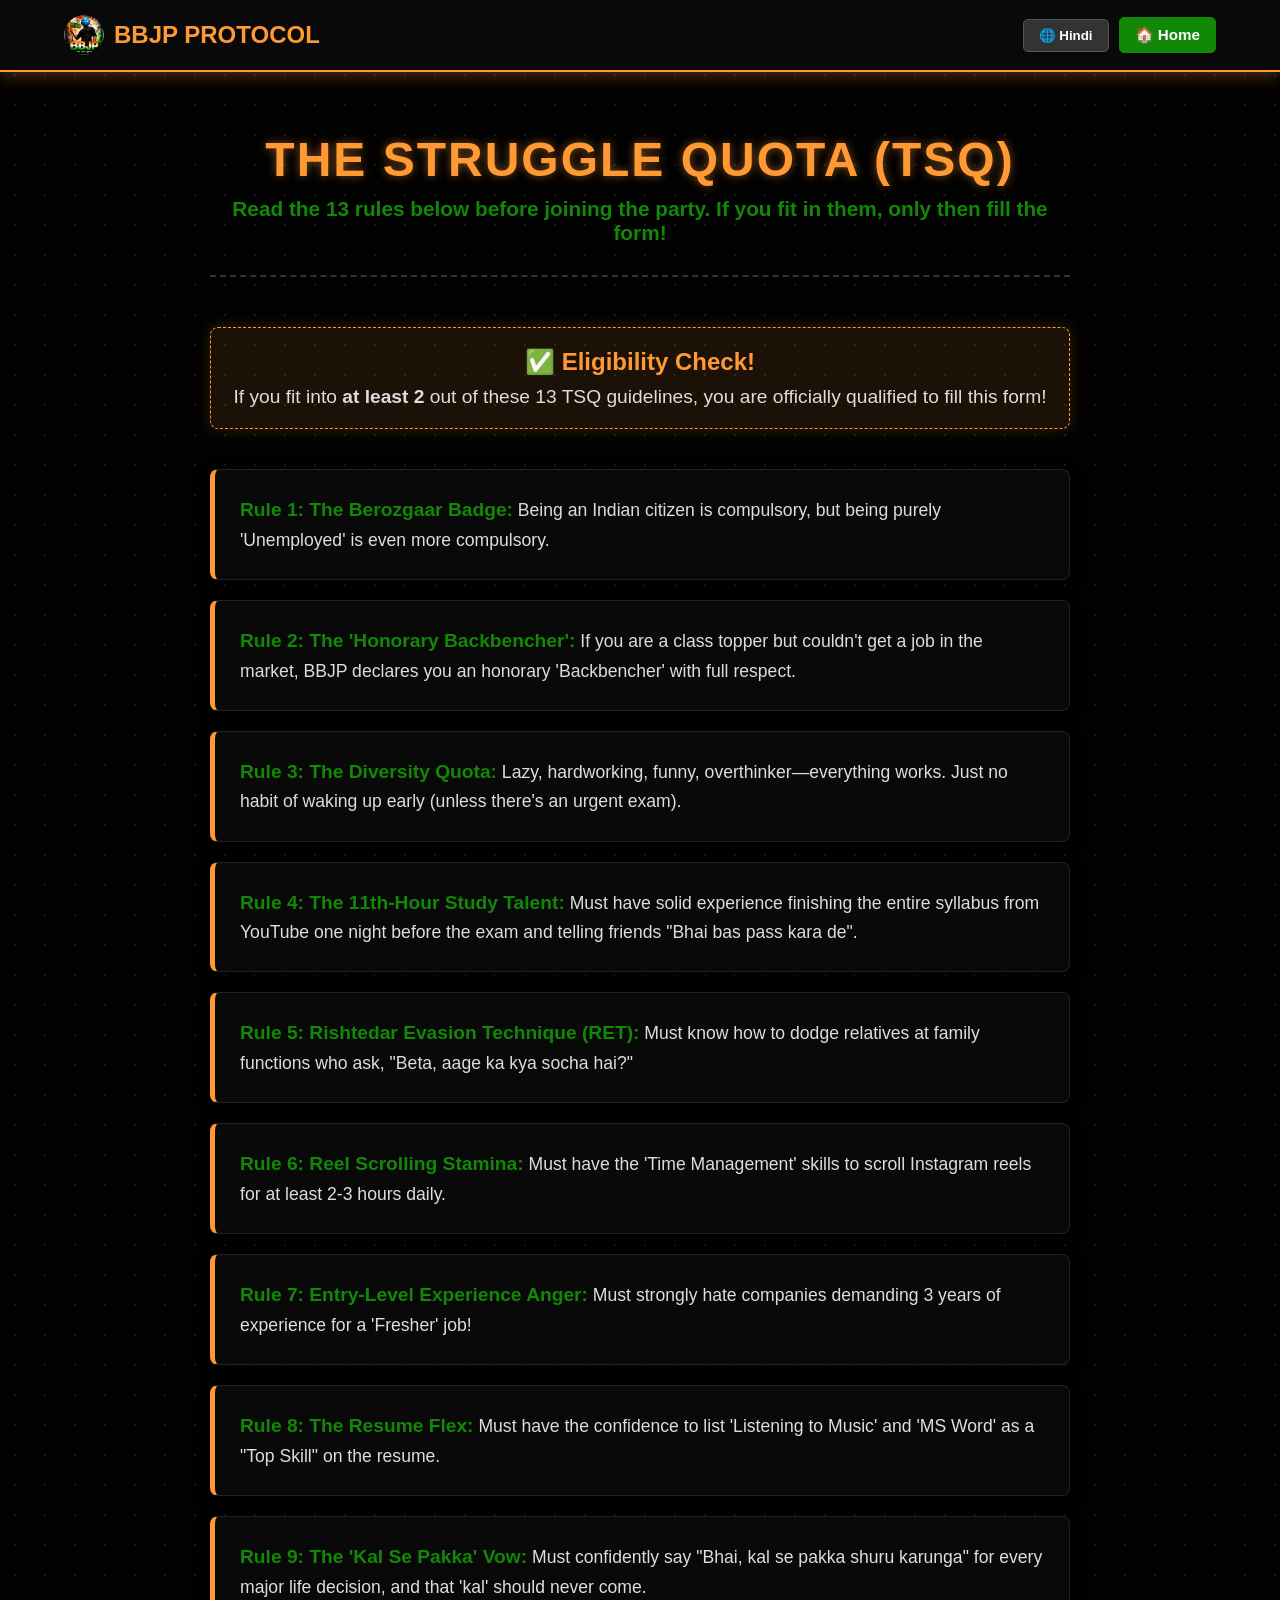
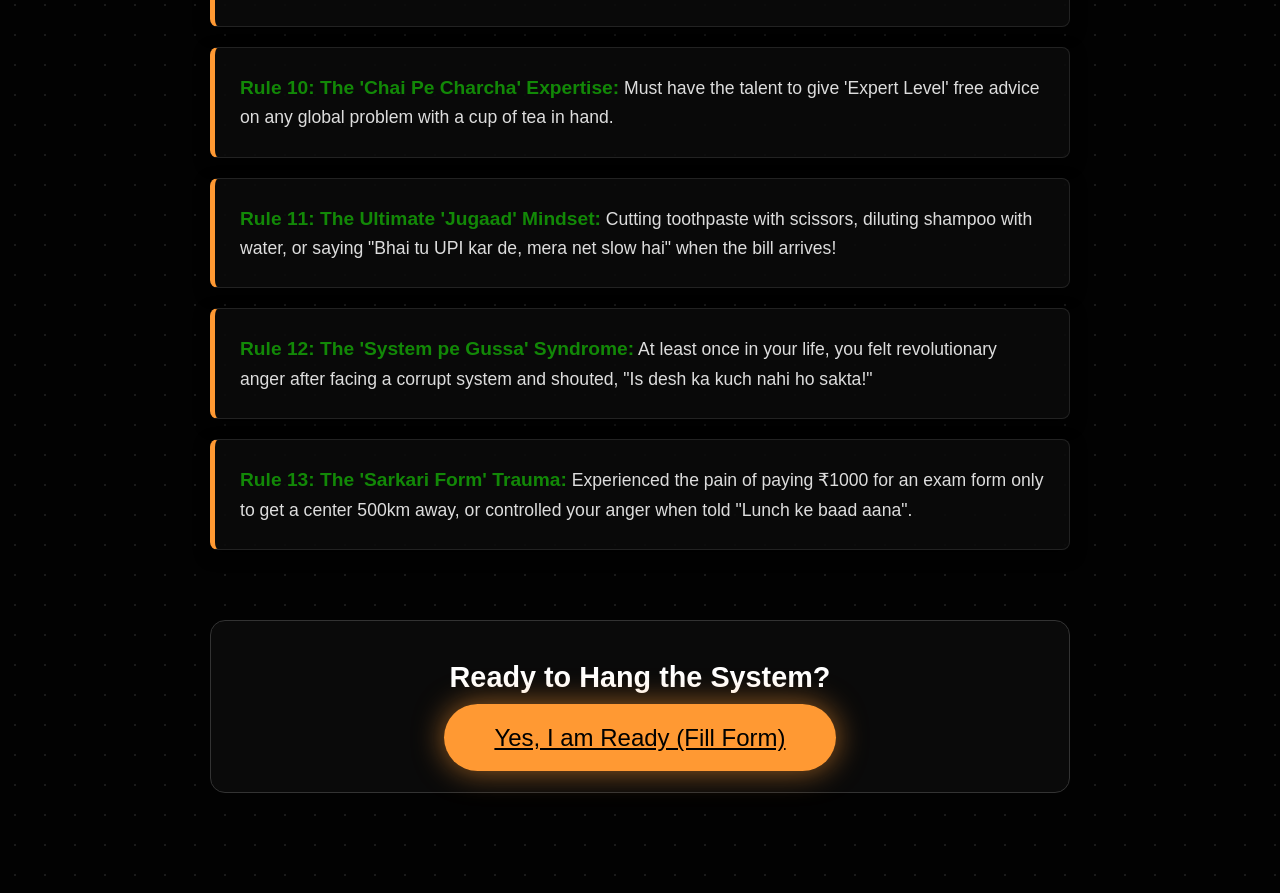
<file: join.html>
<!DOCTYPE html>
<html lang="en">
<head>
    <meta charset="UTF-8">
    <meta name="viewport" content="width=device-width, initial-scale=1.0">
    <title>TSQ Guidelines - Join BBJP</title>
    <link rel="stylesheet" href="style.css">
</head>
<body class="join-page">

    <!-- 📱 Header with Home & Translate Button -->
    <header class="join-header" style="justify-content: space-between;">
        <div class="logo-box">
            <img src="logo.png" alt="BBJP Logo" class="nav-logo">
            <span class="logo-text">BBJP PROTOCOL</span>
        </div>
        <div class="header-actions">
            <button id="lang-toggle" onclick="toggleLanguage()">🌐 Hindi</button>
            <a href="index.html" class="header-join-btn">🏠 Home</a>
        </div>
    </header>

    <section class="tsq-section">
        <div class="tsq-header">
            <h1>The Struggle Quota (TSQ)</h1>
            <p class="tsq-subtitle en">Read the 13 rules below before joining the party. If you fit in them, only then fill the form!</p>
            <p class="tsq-subtitle hi" style="display:none;">पार्टी ज्वाइन करने से पहले नीचे दिए गए 13 नियमों को ध्यान से पढ़ें। अगर आप इनमें फिट बैठते हैं, तभी फॉर्म भरें!</p>
        </div>

        <!-- 🎯 Eligibility Condition Box -->
        <div style="background: rgba(255,153,51,0.1); border: 1px dashed #FF9933; padding: 20px; text-align: center; border-radius: 8px; margin-bottom: 40px; box-shadow: 0 0 15px rgba(255,153,51,0.2);">
            <h2 class="en" style="color: #FF9933; margin-bottom: 10px;">✅ Eligibility Check!</h2>
            <p class="en" style="font-size: 1.2rem; color: #ddd;">If you fit into <strong>at least 2</strong> out of these 13 TSQ guidelines, you are officially qualified to fill this form!</p>
            
            <h2 class="hi" style="display:none; color: #FF9933; margin-bottom: 10px;">✅ योग्यता चेक!</h2>
            <p class="hi" style="display:none; font-size: 1.2rem; color: #ddd;">अगर आप इन 13 TSQ नियमों में से <strong>कम से कम 2</strong> में भी फिट बैठते हैं, तो आप यह फॉर्म भरने के लिए पूरी तरह योग्य हैं!</p>
        </div>

        <!-- 📜 The 13 TSQ Rules (English & Hindi) -->
        <div class="tsq-list">
            
            <div class="tsq-item">
                <span class="en"><strong>Rule 1: The Berozgaar Badge:</strong> Being an Indian citizen is compulsory, but being purely 'Unemployed' is even more compulsory.</span>
                <span class="hi" style="display:none;"><strong>नियम 1: The Berozgaar Badge:</strong> भारत का नागरिक होना compulsory है, और उससे भी ज़्यादा compulsory है एकदम शुद्ध 'बेरोजगार' होना।</span>
            </div>
            
            <div class="tsq-item">
                <span class="en"><strong>Rule 2: The 'Honorary Backbencher':</strong> If you are a class topper but couldn't get a job in the market, BBJP declares you an honorary 'Backbencher' with full respect.</span>
                <span class="hi" style="display:none;"><strong>नियम 2: The 'Honorary Backbencher':</strong> अगर आप class के पढ़े-लिखे topper हैं, लेकिन market में job नहीं मिली, तो BBJP आपको पूरे सम्मान के साथ 'Backbencher' घोषित करती है।</span>
            </div>
            
            <div class="tsq-item">
                <span class="en"><strong>Rule 3: The Diversity Quota:</strong> Lazy, hardworking, funny, overthinker—everything works. Just no habit of waking up early (unless there's an urgent exam).</span>
                <span class="hi" style="display:none;"><strong>नियम 3: The Diversity Quota:</strong> आलसी, मेहनती, funny, overthinker—कैसा भी nature हो, सब चलेगा। बस सुबह जल्दी उठने की आदत नहीं होनी चाहिए (जब तक कोई urgent exam ना हो)।</span>
            </div>
            
            <div class="tsq-item">
                <span class="en"><strong>Rule 4: The 11th-Hour Study Talent:</strong> Must have solid experience finishing the entire syllabus from YouTube one night before the exam and telling friends "Bhai bas pass kara de".</span>
                <span class="hi" style="display:none;"><strong>नियम 4: The 11th-Hour Study Talent:</strong> Exam से ठीक एक रात पहले YouTube से पूरा syllabus खत्म करने का और दोस्तों को "भाई बस पास करा दे" बोलने का solid experience होना चाहिए।</span>
            </div>
            
            <div class="tsq-item">
                <span class="en"><strong>Rule 5: Rishtedar Evasion Technique (RET):</strong> Must know how to dodge relatives at family functions who ask, "Beta, aage ka kya socha hai?"</span>
                <span class="hi" style="display:none;"><strong>नियम 5: Rishtedar Evasion Technique (RET):</strong> Family functions में उन रिश्तेदारों से बच निकलने का हुनर आना चाहिए जो पूछते हैं, "बेटा, आगे का क्या सोचा है?"</span>
            </div>
            
            <div class="tsq-item">
                <span class="en"><strong>Rule 6: Reel Scrolling Stamina:</strong> Must have the 'Time Management' skills to scroll Instagram reels for at least 2-3 hours daily.</span>
                <span class="hi" style="display:none;"><strong>नियम 6: Reel Scrolling Stamina:</strong> दिन में कम से कम 2-3 घंटे Instagram reels scroll करने का 'Time Management' आना चाहिए।</span>
            </div>
            
            <div class="tsq-item">
                <span class="en"><strong>Rule 7: Entry-Level Experience Anger:</strong> Must strongly hate companies demanding 3 years of experience for a 'Fresher' job!</span>
                <span class="hi" style="display:none;"><strong>नियम 7: Entry-Level Experience Anger:</strong> उन सभी companies से सख्त नफरत होनी चाहिए जो 'Fresher' की job के लिए 3 साल का experience मांगती हैं!</span>
            </div>
            
            <div class="tsq-item">
                <span class="en"><strong>Rule 8: The Resume Flex:</strong> Must have the confidence to list 'Listening to Music' and 'MS Word' as a "Top Skill" on the resume.</span>
                <span class="hi" style="display:none;"><strong>नियम 8: The Resume Flex:</strong> अपने resume में 'Listening to Music' और 'MS Word' को as a "Top Skill" लिखने का confidence ज़रूर होना चाहिए।</span>
            </div>
            
            <div class="tsq-item">
                <span class="en"><strong>Rule 9: The 'Kal Se Pakka' Vow:</strong> Must confidently say "Bhai, kal se pakka shuru karunga" for every major life decision, and that 'kal' should never come.</span>
                <span class="hi" style="display:none;"><strong>नियम 9: The 'Kal Se Pakka' Vow:</strong> जिंदगी में हर बड़े काम को लेकर पूरे कॉन्फिडेंस से "भाई, कल से पक्का शुरू करूँगा" बोलने की आदत होनी चाहिए, और वो 'कल' कभी नहीं आना चाहिए।</span>
            </div>
            
            <div class="tsq-item">
                <span class="en"><strong>Rule 10: The 'Chai Pe Charcha' Expertise:</strong> Must have the talent to give 'Expert Level' free advice on any global problem with a cup of tea in hand.</span>
                <span class="hi" style="display:none;"><strong>नियम 10: The 'Chai Pe Charcha' Expertise:</strong> दुनिया की चाहे कोई भी प्रॉब्लम हो, हाथ में एक कप चाय लेकर उस पर एकदम 'Expert Level' का मुफ्त ज्ञान देने का टैलेंट होना अनिवार्य है।</span>
            </div>
            
            <div class="tsq-item">
                <span class="en"><strong>Rule 11: The Ultimate 'Jugaad' Mindset:</strong> Cutting toothpaste with scissors, diluting shampoo with water, or saying "Bhai tu UPI kar de, mera net slow hai" when the bill arrives!</span>
                <span class="hi" style="display:none;"><strong>नियम 11: The Ultimate 'Jugaad' Mindset:</strong> टूथपेस्ट को कैंची से काटकर निकालना, शैम्पू में पानी मिलाना, या "भाई अभी तू UPI कर दे, मेरा नेट स्लो है" बोलने का हुनर!</span>
            </div>
            
            <div class="tsq-item">
                <span class="en"><strong>Rule 12: The 'System pe Gussa' Syndrome:</strong> At least once in your life, you felt revolutionary anger after facing a corrupt system and shouted, "Is desh ka kuch nahi ho sakta!"</span>
                <span class="hi" style="display:none;"><strong>नियम 12: The 'System pe Gussa' Syndrome:</strong> जिंदगी में कम से कम एक बार करप्ट सिस्टम के धक्के खाकर आपने फ्रस्ट्रेट होकर कहा हो, "इस देश का कुछ नहीं हो सकता!"</span>
            </div>
            
            <div class="tsq-item">
                <span class="en"><strong>Rule 13: The 'Sarkari Form' Trauma:</strong> Experienced the pain of paying ₹1000 for an exam form only to get a center 500km away, or controlled your anger when told "Lunch ke baad aana".</span>
                <span class="hi" style="display:none;"><strong>नियम 13: The 'Sarkari Form' Trauma:</strong> 1000 रुपये का महंगा एग्जाम फॉर्म भरने के बाद सेंटर 500 किलोमीटर दूर मिलने का दर्द सहा हो, या "लंच के बाद आना" सुनकर गुस्सा कंट्रोल किया हो।</span>
            </div>
        </div>

        <div class="final-action">
            <p class="en">Ready to Hang the System?</p>
            <p class="hi" style="display:none;">सिस्टम हैंग करने के लिए तैयार हैं?</p>
            
            <!-- PUT YOUR GOOGLE FORM LINK HERE -->
            <a href="YOUR_GOOGLE_FORM_LINK_HERE" target="_blank" class="join-btn final-btn glow">
                <span class="en">Yes, I am Ready (Fill Form)</span>
                
            </a>
        </div>
    </section>

    <!-- Script added so language toggle works on this page too -->
    <script src="script.js"></script>
</body>
</html>
</file>
<file: style.css>
/* --- Base Mobile-First Reset --- */
* { margin: 0; padding: 0; box-sizing: border-box; font-family: 'Arial', sans-serif; scroll-behavior: smooth; }
body { background-color: #050505; color: #ffffff; overflow-x: hidden; width: 100%; }

/* --- 🎬 3-Sec Splash Screen --- */
#splash-screen { position: fixed; top: 0; left: 0; width: 100%; height: 100vh; background-color: #000; z-index: 10000; display: flex; justify-content: center; align-items: center; text-align: center; transition: opacity 0.1s ease; }
.splash-content { padding: 20px; }
.splash-logo { width: 150px; border-radius: 50%; margin-bottom: 20px; animation: pulse 1.5s infinite; }
@keyframes pulse { 0% { transform: scale(0.9); box-shadow: 0 0 0 0 rgba(255,153,51, 0.7); } 70% { transform: scale(1.1); box-shadow: 0 0 0 20px rgba(255,153,51, 0); } 100% { transform: scale(0.9); } }
.splash-content h1 { color: #FF9933; font-size: 1.5rem; margin-bottom: 20px; }
.loading-text { color: #128807; font-weight: bold; font-size: 1.2rem; margin-top: 20px;}

/* --- ⚠️ Marquee Disclaimer --- */
.marquee-container { background: #ff2a2a; color: white; padding: 8px 0; overflow: hidden; white-space: nowrap; width: 100%; position: relative; z-index: 999;}
.marquee-text { display: inline-block; animation: scrollText 20s linear infinite; font-size: 0.95rem; font-weight: bold; letter-spacing: 1px;}
@keyframes scrollText { from { transform: translateX(100vw); } to { transform: translateX(-100%); } }

/* --- 📱 Header & Navigation --- */
header { display: flex; justify-content: space-between; align-items: center; padding: 15px 5%; background: rgba(10, 10, 10, 0.95); border-bottom: 1px solid #333; position: sticky; top: 0; z-index: 998; flex-wrap: wrap;}
.logo-box { display: flex; align-items: center; gap: 10px; }
.nav-logo { width: 40px; height: 40px; border-radius: 50%; }
.logo-text { font-size: 1.5rem; font-weight: bold; color: #FF9933; }

/* 🌟 RECTANGLE BOXES FOR NAV LINKS 🌟 */
.main-nav ul { display: flex; list-style: none; gap: 15px; }
.nav-box { 
    display: inline-block;
    background: #1a1a1a; 
    color: #ddd !important; 
    text-decoration: none; 
    font-size: 0.95rem; 
    font-weight: bold; 
    padding: 8px 15px; 
    border-radius: 5px; 
    border: 1px solid #444; 
    transition: 0.3s; 
}
.nav-box:hover { background: #333; color: #FF9933 !important; border-color: #FF9933; box-shadow: 0 0 10px rgba(255,153,51,0.2);}

.header-actions { display: flex; gap: 10px; align-items: center; }
#lang-toggle { background: #333; color: #fff; border: 1px solid #555; padding: 8px 15px; border-radius: 5px; cursor: pointer; font-weight: bold; transition: 0.3s;}
#lang-toggle:hover { background: #555; border-color: #FF9933;}
.header-join-btn { background: #128807; color: white; padding: 8px 15px; text-decoration: none; font-weight: bold; border-radius: 5px; font-size: 0.95rem; transition: 0.3s; border: 1px solid #128807;}
.header-join-btn:hover { background: #FF9933; color: #000; border-color:#FF9933; }

/* --- 🚀 Hero Section --- */
.hero { padding: 50px 5%; background: radial-gradient(circle at center, #1a1a1a 0%, #050505 100%); text-align: center; }
.hero-text h1 { font-size: 3rem; color: #FF9933; margin-bottom: 10px; line-height: 1.2;}
.hero-text h2 { font-size: 1.8rem; color: #fff; margin-bottom: 20px; }
.hero-text p { font-size: 1.1rem; color: #ccc; margin-bottom: 30px; line-height: 1.6;}
.main-join-btn { display: inline-block; background: #FF9933; color: #000; padding: 15px 30px; text-decoration: none; font-weight: bold; border-radius: 30px; font-size: 1.2rem; transition: 0.3s;}
.glow { box-shadow: 0 0 20px rgba(255, 153, 51, 0.6); }
.glow:hover { transform: scale(1.05); }
.hero-image { margin-top: 40px; }
.hero-image img { width: 100%; max-width: 450px; border-radius: 15px; border: 2px solid #333; box-shadow: 0 10px 30px rgba(0,0,0,0.8);}

/* --- 📖 About Us Section --- */
.about-section { padding: 80px 5%; background-color: #050505; text-align: center;}
.about-section h2 { color: #FF9933; font-size: 2.5rem; margin-bottom: 25px; }
.about-content { max-width: 1000px; margin: 0 auto; background: #111; padding: 40px; border-radius: 15px; border: 1px solid #333; text-align: left; box-shadow: 0 10px 30px rgba(0,0,0,0.5);}
.about-content p { font-size: 1.15rem; color: #ddd; line-height: 1.8; margin-bottom: 20px;}
.about-content h3 { color: #128807; margin: 25px 0 10px 0; font-size: 1.5rem;}
.about-list { margin-left: 20px; color: #ccc; font-size: 1.1rem; line-height: 1.8; }
.about-list li { margin-bottom: 10px; }

/* --- 🎥 Video Section --- */
.video-section { padding: 60px 5%; text-align: center; background: #000; border-top: 1px solid #222; border-bottom: 1px solid #222;}
.video-section h2 { color: #128807; margin-bottom: 30px; font-size: 2.2rem;}
.video-container { width: 100%; max-width: 1000px; margin: 0 auto; border-radius: 10px; overflow: hidden; border: 2px solid #222; box-shadow: 0 10px 40px rgba(255,153,51,0.2);}
.video-container video { width: 100%; height: auto; display: block; outline: none;}

/* --- 🗺️ History (Map) Section --- */
.history-section { padding: 80px 5%; background: #0a0a0a; }
.history-container { display: flex; flex-wrap: wrap; gap: 40px; align-items: center; max-width: 1200px; margin: 0 auto;}
.history-map { flex: 1; min-width: 300px; text-align: center; }
.history-map img { width: 100%; max-width: 400px; filter: drop-shadow(0 0 20px rgba(255, 255, 255, 0.1)); }
.history-text { flex: 1; min-width: 300px; }
.history-text h2 { color: #FF9933; font-size: 2.2rem; margin-bottom: 20px; }
.history-text p { font-size: 1.15rem; color: #ddd; line-height: 1.8; margin-bottom: 15px; }

/* --- ⚔️ Freedom Fighters Section --- */
.freedom-fighters-section { padding: 80px 5%; background: #050505; text-align: center; border-top: 1px solid #222;}
.freedom-fighters-section h2 { color: #FF9933; font-size: 2.5rem; margin-bottom: 50px; }
.fighters-grid { display: grid; grid-template-columns: repeat(auto-fit, minmax(300px, 1fr)); gap: 30px; max-width: 1200px; margin: 0 auto;}
.fighter-card { background: #111; padding: 25px; border-radius: 10px; border: 1px solid #333; text-align: left; transition: 0.3s;}
.fighter-card:hover { border-color: #128807; transform: translateY(-5px); box-shadow: 0 10px 20px rgba(18,136,7,0.2);}
.fighter-card img { width: 100px; height: 100px; border-radius: 50%; object-fit: cover; border: 3px solid #128807; margin-bottom: 15px; }
.fighter-card h3 { color: #fff; font-size: 1.5rem; margin-bottom: 5px; }
.fighter-card .dates { color: #888; font-size: 0.9rem; margin-bottom: 15px; border-bottom: 1px solid #333; padding-bottom: 10px;}
.fighter-card p:not(.dates) { color: #ccc; font-size: 1.05rem; line-height: 1.6; }

/* --- 🛑 Reality Check Section --- */
.reality-section { padding: 80px 5%; background: #1a0505; border-top: 2px solid #ff2a2a; text-align: center;}
.reality-section h2 { color: #ff2a2a; font-size: 2.5rem; margin-bottom: 40px; text-transform: uppercase;}
.reality-content { max-width: 900px; margin: 0 auto; background: #000; padding: 40px; border-radius: 15px; border: 1px solid #333; text-align: left; box-shadow: 0 10px 30px rgba(0,0,0,0.5);}
.reality-content p { font-size: 1.2rem; color: #eee; line-height: 1.8; margin-bottom: 20px; }
.reality-content strong { color: #FF9933; }

/* --- 📜 Manifesto Grid (Vachan) --- */
.vachan-section { padding: 80px 5%; background-color: #0a0a0a; border-top: 1px solid #222;}
.section-title { text-align: center; font-size: 2.8rem; color: #FF9933; margin-bottom: 50px; text-transform: uppercase;}
.phase-container { margin-bottom: 60px; max-width: 1200px; margin-left: auto; margin-right: auto;}
.phase-title { font-size: 1.8rem; color: #ffffff; border-left: 5px solid #128807; padding-left: 15px; margin-bottom: 30px; }
.grid-cards { display: grid; grid-template-columns: repeat(auto-fit, minmax(300px, 1fr)); gap: 20px; }
.card { background: #141414; padding: 25px; border-radius: 10px; border: 1px solid #262626; transition: 0.3s; box-shadow: 0 4px 10px rgba(0,0,0,0.5);}
.card:hover { transform: translateY(-5px); border-color: #FF9933; box-shadow: 0 10px 20px rgba(255,153,51,0.2);}
.card h4 { color: #FF9933; font-size: 1.2rem; margin-bottom: 12px; line-height: 1.4;}
.card p { color: #bbb; font-size: 1rem; line-height: 1.5; }

/* --- 💥 Extra Join Button Section --- */
.extra-join-section { padding: 60px 5%; background: #050505; text-align: center; border-top: 1px dashed #333;}
.extra-join-section h2 { color: #fff; font-size: 2rem; margin-bottom: 25px;}

/* --- 📞 Contact & Social Media --- */
.contact-section { padding: 60px 5%; text-align: center; background: #000; border-top: 1px solid #222;}
.contact-section h2 { font-size: 2.5rem; color: #FF9933; margin-bottom: 15px; }
.contact-section p { font-size: 1.2rem; color: #ccc; margin-bottom: 30px; }
.social-links { display: flex; justify-content: center; gap: 30px; }
.social-icon { font-size: 2.5rem; color: #555; transition: 0.4s; }
.social-icon:hover { transform: scale(1.2); }
.twitter:hover { color: #ffffff; }
.instagram:hover { color: #E1306C; }
.email:hover { color: #FF9933; }

/* Footer */
footer { background: #000; text-align: center; padding: 30px; color: #666; border-top: 1px solid #222; line-height: 1.6;}

/* ====================================================
   🔥 MASSIVE UPGRADE: JOIN.HTML (TSQ PROTOCOL) CSS 🔥 
   ==================================================== */
.join-page { background: #020202; background-image: radial-gradient(circle, #1a1a1a 1px, transparent 1px); background-size: 30px 30px;}
.join-header { justify-content: center; border-bottom: 2px solid #FF9933; box-shadow: 0 4px 15px rgba(255,153,51,0.3);}
.tsq-section { max-width: 900px; margin: 60px auto; padding: 0 20px;}
.tsq-header { text-align: center; margin-bottom: 50px; border-bottom: 2px dashed #333; padding-bottom: 30px;}
.tsq-header h1 { color: #FF9933; font-size: 3rem; text-transform: uppercase; letter-spacing: 2px; text-shadow: 0 0 10px rgba(255,153,51,0.5);}
.tsq-subtitle { color: #128807; font-size: 1.3rem; font-weight: bold; margin-top: 10px;}

.tsq-list { display: flex; flex-direction: column; gap: 20px; }
.tsq-item { 
    background: rgba(10, 10, 10, 0.9); 
    padding: 25px; 
    border-left: 5px solid #FF9933; 
    border-radius: 8px; 
    font-size: 1.1rem; 
    line-height: 1.6; 
    color: #ddd; 
    border-top: 1px solid #222; 
    border-right: 1px solid #222; 
    border-bottom: 1px solid #222;
    transition: all 0.3s ease;
    box-shadow: 0 5px 15px rgba(0,0,0,0.8);
    position: relative;
    overflow: hidden;
}
.tsq-item::before {
    content: ''; position: absolute; top: 0; left: -100%; width: 100%; height: 100%;
    background: linear-gradient(90deg, transparent, rgba(255, 153, 51, 0.1), transparent);
    transition: 0.5s;
}
.tsq-item:hover { transform: translateX(10px); border-left-color: #128807; box-shadow: 0 0 20px rgba(18,136,7,0.3);}
.tsq-item:hover::before { left: 100%; }
.tsq-item strong { color: #128807; font-size: 1.2rem;}

.final-action { margin-top: 70px; text-align: center; margin-bottom: 100px; background: #0a0a0a; padding: 40px; border-radius: 15px; border: 1px solid #333;}
.final-action p { font-size: 1.8rem; color: #fff; margin-bottom: 30px; font-weight: bold;}
.final-btn { font-size: 1.5rem; padding: 20px 50px; border-radius: 50px; background: #FF9933; color: #000; box-shadow: 0 0 30px rgba(255,153,51,0.6);}
.final-btn:hover { background: #128807; color: white; box-shadow: 0 0 30px rgba(18,136,7,0.8);}

/* --- Desktop Tweaks --- */
@media (min-width: 900px) {
    .hero-container { display: flex; text-align: left; align-items: center; max-width: 1200px; margin: 0 auto;}
    .hero-text h1 { font-size: 3.5rem; }
}

/* --- Mobile Responsive Final Tweaks --- */
@media (max-width: 768px) {
    header { flex-direction: column; gap: 15px;}
    .main-nav ul { flex-wrap: wrap; justify-content: center; gap: 10px;}
    .hero-container { display: flex; text-align: left; flex-direction: column-reverse;}
    .hero-text h1 { font-size: 2.5rem; text-align: center; }
    .hero-text h2 { font-size: 1.5rem; text-align: center; }
    .hero-text p { text-align: center; }
    .main-join-btn { display: block; margin: 0 auto; text-align: center; }
    .section-title { font-size: 2rem; }
    .tsq-header h1 { font-size: 2rem; }
    .tsq-item { font-size: 1rem; padding: 15px;}
}















/* ====================================================
   📱 MEGA MOBILE FIX (इस कोड को style.css के सबसे अंत में डालें)
   ==================================================== */


/* ====================================================
   📱 FINAL HEADER FIX (LOGO & 2 BUTTONS ON 1ST LINE)
   ==================================================== */

@media (max-width: 768px) {
    /* हेडर को फ्लेक्स रैप में रखें ताकि 2 लाइनें बन सकें */
    header { 
        display: flex !important; 
        flex-wrap: wrap !important; 
        justify-content: space-between !important; 
        align-items: center !important; 
        padding: 10px 5% !important; 
    }

    /* --- पहली लाइन (Row 1): लेफ्ट में लोगो, राईट में दोनों बटन --- */
    .logo-box { 
        order: 1 !important; 
        width: auto !important; 
        display: flex !important; 
        align-items: center !important; 
        flex-shrink: 1 !important; /* जगह कम होने पर लोगो थोड़ा सिकुड़ जाएगा */
    }
    
    .header-actions { 
        order: 2 !important; 
        width: auto !important; 
        display: flex !important; 
        align-items: center !important; 
        gap: 6px !important; /* बटनों के बीच की जगह कम की ताकि वो 1 लाइन में आ जाएं */
        flex-shrink: 0 !important; /* बटनों को टूटने और नीचे जाने से रोकेगा */
    }

    /* मोबाइल पर लोगो और बटनों का साइज़ एकदम परफेक्ट फिट के लिए */
    .logo-text { font-size: 1.1rem !important; margin-left: 5px !important;}
    .nav-logo { width: 30px !important; height: 30px !important; }
    
    #lang-toggle, .header-join-btn { 
        font-size: 0.75rem !important; 
        padding: 6px 10px !important; 
        white-space: nowrap !important; /* टेक्स्ट को 2 लाइन में नहीं जाने देगा */
        border-radius: 5px !important;
    }

    /* --- दूसरी लाइन (Row 2): चारों मेन्यू का 2x2 ग्रिड --- */
    .main-nav { 
        order: 3 !important; 
        width: 100% !important; 
        margin-top: 10px !important; 
        padding-top: 10px !important; 
        border-top: 1px solid #333 !important; 
    }
    .main-nav ul { 
        display: flex !important; 
        flex-wrap: wrap !important; 
        justify-content: space-between !important; 
        gap: 8px !important; 
    }
    .nav-box { 
        font-size: 0.85rem !important; 
        padding: 8px !important; 
        flex: 1 1 calc(50% - 10px) !important; /* 2x2 ग्रिड (चारों बटन 2 लाइनों में) */
        text-align: center !important; 
        border-radius: 5px !important;
    }

    /* --- बाकी मोबाइल फिक्स (बैनर, कार्ड्स, जॉइन बटन) --- */
    body { overflow-x: hidden !important; width: 100vw !important; }
    .hero-container { flex-direction: column-reverse !important; text-align: center !important; padding: 10px !important; }
    .hero-text h1 { font-size: 2.2rem !important; text-align: center !important; }
    .hero-text h2 { font-size: 1.4rem !important; text-align: center !important; margin-bottom: 15px !important; }
    .main-join-btn { display: block !important; margin: 0 auto !important; max-width: 250px !important; }
    .hero-image img { max-width: 85% !important; margin: 0 auto !important; display: block !important; }
    .video-container video, .history-map img { width: 100% !important; max-width: 95vw !important; height: auto !important; }
    .about-content, .reality-content { padding: 20px; margin: 10px; }
    .section-title, .tsq-header h1 { font-size: 1.8rem !important; }
    .grid-cards, .fighters-grid { grid-template-columns: 1fr !important; gap: 15px !important; padding: 10px !important; }
    
    /* जॉइन पेज का बटन फिक्स (ताकि वो न टूटे) */
    .final-btn { display: inline-block !important; width: 100% !important; max-width: 300px !important; height: auto !important; line-height: 1.3 !important; padding: 15px 10px !important; font-size: 1.1rem !important; white-space: normal !important; border-radius: 10px !important; }
}




/* ====================================================
   ✨ SMART SHRINKING HEADER (FOR MOBILE & DESKTOP)
   ==================================================== */

/* हेडर में स्मूथ एनिमेशन के लिए */
header {
    transition: all 0.4s ease !important;
}
.main-nav {
    transition: max-height 0.4s ease, opacity 0.3s ease, margin 0.4s ease, padding 0.4s ease !important;
    max-height: 200px; 
    overflow: hidden;
}

/* --- जब यूज़र नीचे स्क्रॉल करेगा (Scrolled State) --- */
header.scrolled {
    padding: 5px 5% !important; /* पैडिंग कम कर दी */
    background: rgba(10, 10, 10, 0.98) !important; /* बैकग्राउंड थोड़ा डार्क */
    box-shadow: 0 4px 15px rgba(0,0,0,0.8) !important;
}

/* सिर्फ मोबाइल के लिए: स्क्रॉल करने पर मेन्यू गायब करना */
@media (max-width: 768px) {
    header.scrolled .main-nav {
        max-height: 0 !important; /* मेन्यू की हाइट जीरो */
        margin-top: 0 !important;
        padding-top: 0 !important;
        border-top: none !important;
        opacity: 0 !important; /* मेन्यू गायब */
    }
    
    /* स्क्रॉल करने पर लोगो और बटन भी थोड़े छोटे हो जाएंगे */
    header.scrolled .logo-text { font-size: 1.1rem !important; }
    header.scrolled .nav-logo { width: 28px !important; height: 28px !important; }
    header.scrolled #lang-toggle, 
    header.scrolled .header-join-btn { 
        padding: 5px 10px !important; 
        font-size: 0.8rem !important; 
    }
}
</file>
